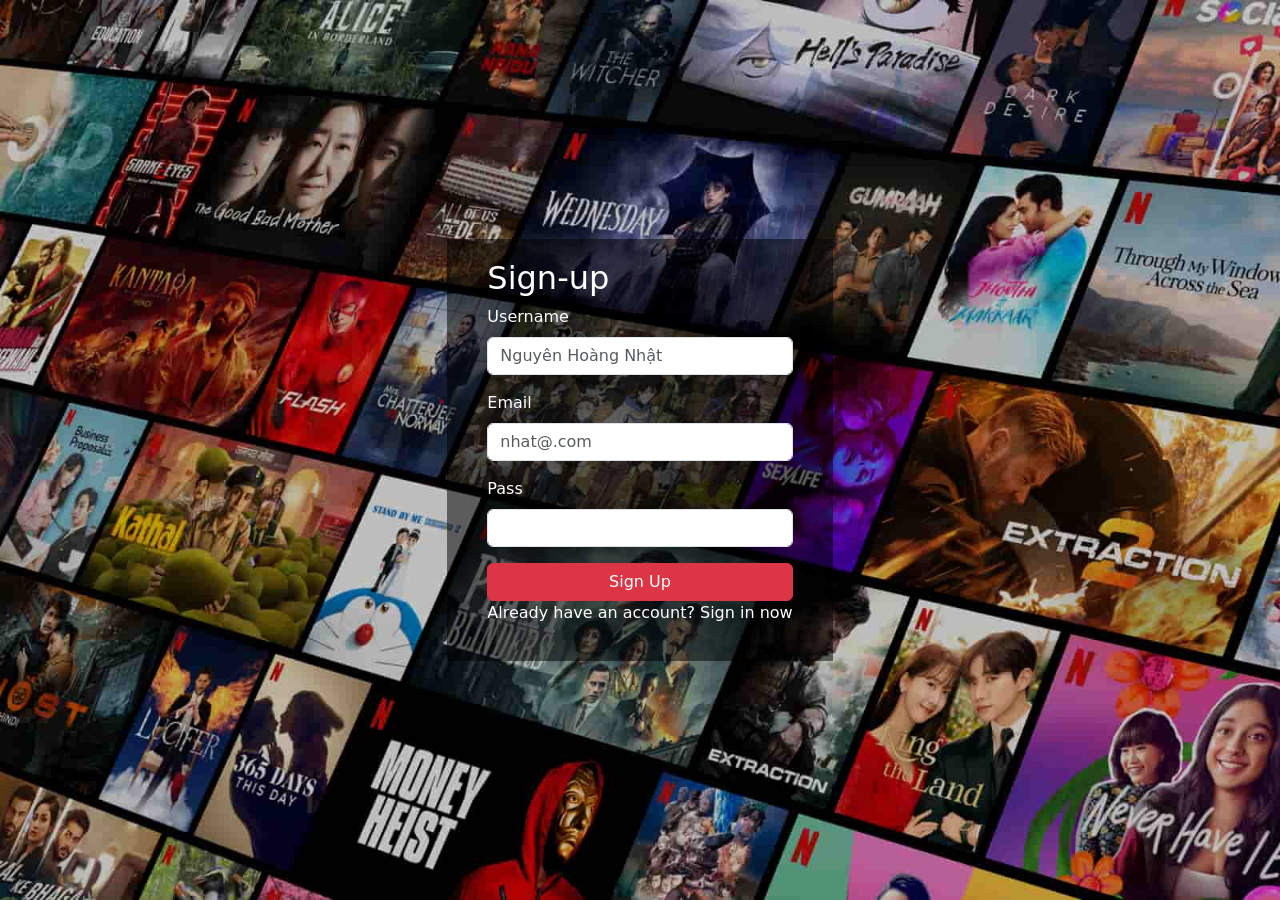
<file: dangki.html>
<!doctype html>
<html lang="en">
  <head>
    <meta charset="UTF-8" />
    <meta name="viewport" content="width=device-width, initial-scale=1.0" />
    <title>Đăng Ký Tài Khoản</title>
    <link
      href="https://cdn.jsdelivr.net/npm/bootstrap@5.3.8/dist/css/bootstrap.min.css"
      rel="stylesheet"
      integrity="sha384-sRIl4kxILFvY47J16cr9ZwB07vP4J8+LH7qKQnuqkuIAvNWLzeN8tE5YBujZqJLB"
      crossorigin="anonymous"
    />
    <link rel="stylesheet" href="./style/dangki.css">
  </head>
  <body>
    <div class="wrapper">
      <div class="form-wrapper">
        <h2>Sign-up</h2>
        <div class="mb-3">
          <label for="username" class="form-label">Username</label>
          <input
            type="text"
            class="form-control"
            id="username"
            placeholder="Nguyên Hoàng Nhật"
          />
        </div>
        <div class="mb-3">
          <label for="Email" class="form-label">Email</label>
          <input
            type="email"
            class="form-control"
            id="Email"
            placeholder="nhat@.com"
          />
        </div>
        <div class="mb-3">
          <label for="Password"class="form-label">Pass</label>
          <input
            type="password"
            class="form-control"
            id="Password"
            
          />
        </div>
        <button type="button" class="btn btn-danger">Sign Up</button>
        <p>Already have an account? <a href="./dangnhap.html"></a>Sign in now</p>
      </div>
    </div>
    <script
      src="https://cdn.jsdelivr.net/npm/bootstrap@5.3.8/dist/js/bootstrap.bundle.min.js"
      integrity="sha384-FKyoEForCGlyvwx9Hj09JcYn3nv7wiPVlz7YYwJrWVcXK/BmnVDxM+D2scQbITxI"
      crossorigin="anonymous"
    ></script>
  </body>
</html>
</file>
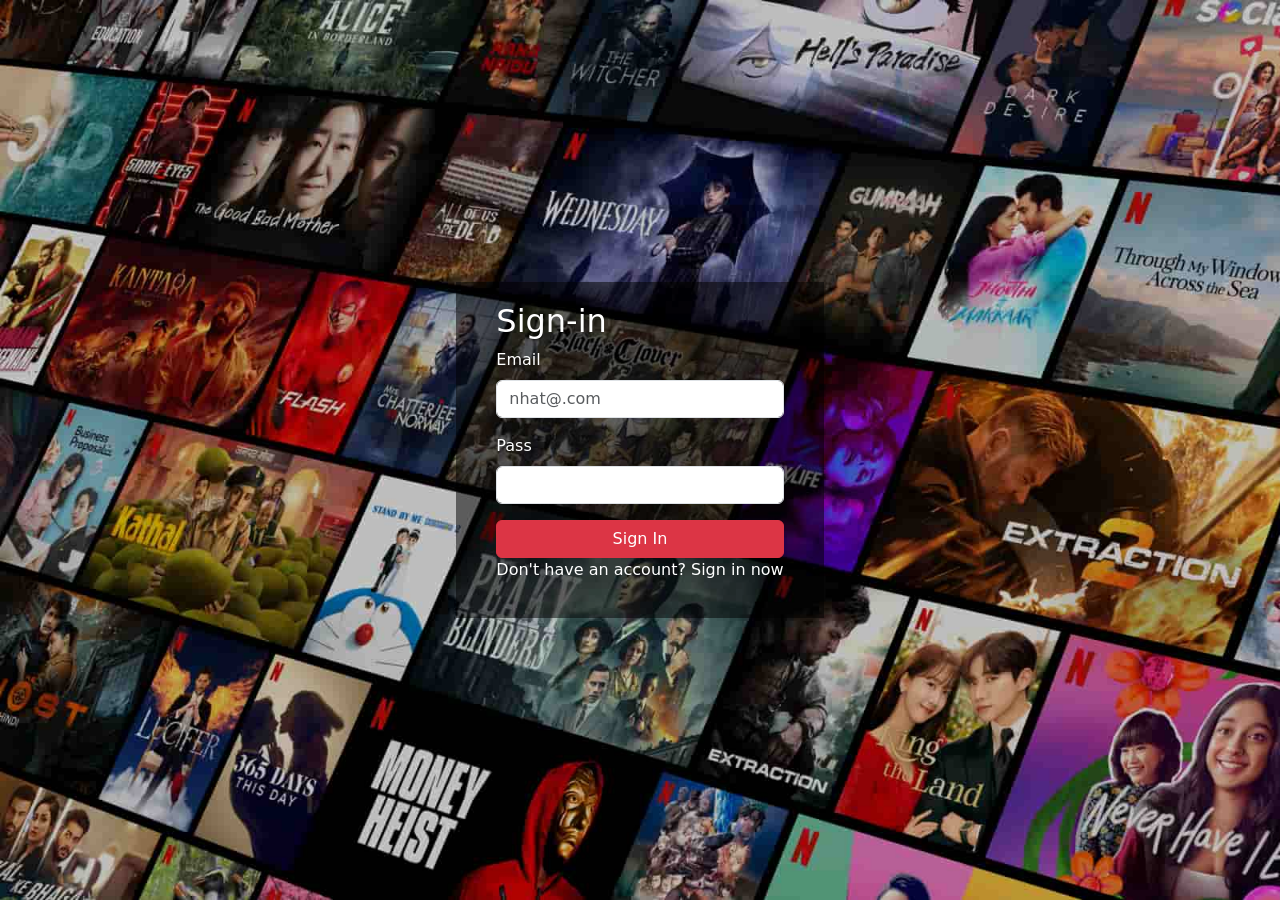
<file: dangnhap.html>
<!doctype html>
<html lang="en">
  <head>
    <meta charset="UTF-8" />
    <meta name="viewport" content="width=device-width, initial-scale=1.0" />
    <title>Đăng Nhập Tài Khoản</title>
    <link
      href="https://cdn.jsdelivr.net/npm/bootstrap@5.3.8/dist/css/bootstrap.min.css"
      rel="stylesheet"
      integrity="sha384-sRIl4kxILFvY47J16cr9ZwB07vP4J8+LH7qKQnuqkuIAvNWLzeN8tE5YBujZqJLB"
      crossorigin="anonymous"
    />
    <link rel="stylesheet" href="./style/dangki.css">
  </head>
  <body>
    <div class="wrapper">
      <div class="form-wrapper">
        <h2>Sign-in</h2>
        <div class="mb-3">
          <label for="Email" class="form-label">Email</label>
          <input
            type="email"
            class="form-control"
            id="Email"
            placeholder="nhat@.com"
          />
        </div>
        <div class="mb-3">
          <label for="Password"class="form-label">Pass</label>
          <input
            type="password"
            class="form-control"
            id="Password"
            
          />
        </div>
        <button type="button" class="btn btn-danger">Sign In</button>
        <p>Don't have an account? <a href="./dangki.html"></a>Sign in now</p>
      </div>
    </div>
    <script
      src="https://cdn.jsdelivr.net/npm/bootstrap@5.3.8/dist/js/bootstrap.bundle.min.js"
      integrity="sha384-FKyoEForCGlyvwx9Hj09JcYn3nv7wiPVlz7YYwJrWVcXK/BmnVDxM+D2scQbITxI"
      crossorigin="anonymous"
    ></script>
  </body>
</html>
</file>
<file: style/dangki.css>
.wrapper
{
    background-image:url("../imge/hero-img.jpg") ;
    height: 100vh;
    background-size: cover;
    display: flex;
    align-items: center;
    justify-content: center;
    color: white;

}

.form-wrapper
{
    background-color: rgba(0, 0, 0, 0.51);
    padding:20px 40px;
    min-width: 300px;
    button{width: 100%;}

}
</file>
